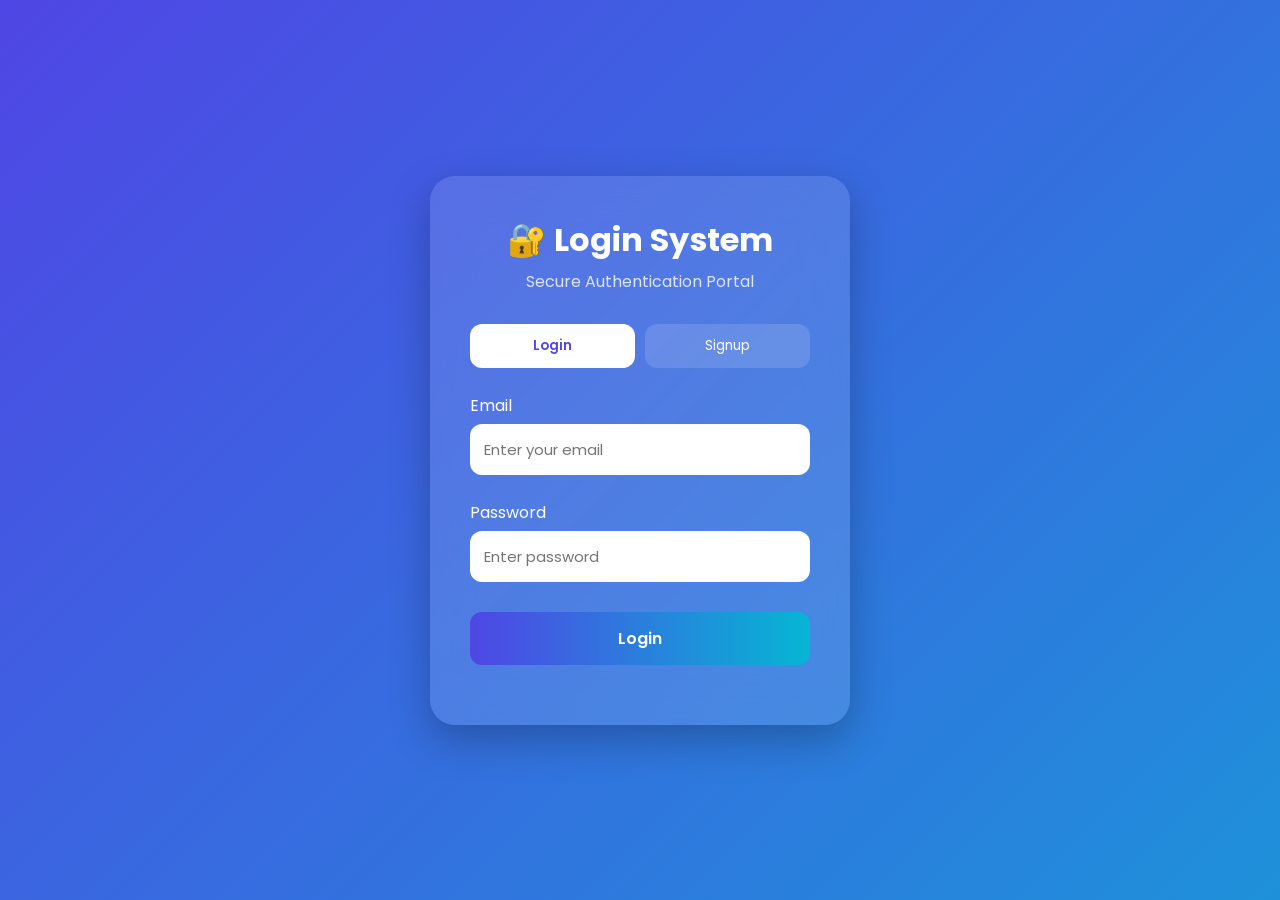
<file: frontend/index.html>
<!DOCTYPE html>
<html lang="en">
<head>
    <meta charset="UTF-8">
    <meta name="viewport" content="width=device-width, initial-scale=1.0">
    <title>Login & Signup</title>

    <link rel="preconnect" href="https://fonts.googleapis.com">
    <link rel="preconnect" href="https://fonts.gstatic.com" crossorigin>
    <link href="https://fonts.googleapis.com/css2?family=Poppins:wght@300;400;500;600;700&display=swap" rel="stylesheet">

    <link rel="stylesheet" href="style.css">
</head>

<body>

<div class="background"></div>

<div class="card">

    <h1>🔐 Login System</h1>
    <p class="subtitle">Secure Authentication Portal</p>

    <div class="tabs">
        <button id="loginTab" class="active" onclick="showLogin()">Login</button>
        <button id="signupTab" onclick="showSignup()">Signup</button>
    </div>

    <!-- Login -->

    <div id="loginForm">

        <label>Email</label>
        <input
            type="email"
            id="login_email"
            placeholder="Enter your email">

        <label>Password</label>
        <input
            type="password"
            id="login_password"
            placeholder="Enter password">

        <button class="main-btn" onclick="login()">
            Login
        </button>

    </div>

    <!-- Signup -->

    <div id="signupForm" style="display:none;">

        <label>Username</label>
        <input
            type="text"
            id="username"
            placeholder="Username">

        <label>Email</label>
        <input
            type="email"
            id="email"
            placeholder="Email">

        <label>Password</label>
        <input
            type="password"
            id="password"
            placeholder="Password">

        <button class="main-btn" onclick="signup()">
            Create Account
        </button>

    </div>

    <p id="message"></p>

</div>

<script src="script.js"></script>

</body>
</html>
</file>
<file: frontend/style.css>
*{
    margin:0;
    padding:0;
    box-sizing:border-box;
    font-family:'Poppins',sans-serif;
}

body{
    height:100vh;
    display:flex;
    justify-content:center;
    align-items:center;
    overflow:hidden;
    background:#111827;
}

.background{
    position:absolute;
    inset:0;
    background:linear-gradient(135deg,#4f46e5,#06b6d4,#9333ea);
    background-size:300% 300%;
    animation:gradient 8s infinite ease;
}

@keyframes gradient{

    0%{
        background-position:0% 50%;
    }

    50%{
        background-position:100% 50%;
    }

    100%{
        background-position:0% 50%;
    }

}

.card{

    position:relative;
    width:420px;

    padding:40px;

    background:rgba(255,255,255,.12);

    backdrop-filter:blur(20px);

    border-radius:25px;

    color:white;

    box-shadow:0 15px 40px rgba(0,0,0,.25);

}

h1{

    text-align:center;
    margin-bottom:5px;

}

.subtitle{

    text-align:center;
    opacity:.8;
    margin-bottom:30px;

}

.tabs{

    display:flex;
    gap:10px;
    margin-bottom:25px;

}

.tabs button{

    flex:1;

    border:none;

    padding:12px;

    border-radius:12px;

    cursor:pointer;

    background:#ffffff22;

    color:white;

    transition:.3s;

}

.tabs button.active{

    background:white;

    color:#4f46e5;

    font-weight:600;

}

label{

    display:block;

    margin-top:15px;

    margin-bottom:6px;

}

input{

    width:100%;

    padding:14px;

    border:none;

    outline:none;

    border-radius:12px;

    margin-bottom:10px;

    font-size:15px;

}

.main-btn{

    width:100%;

    margin-top:20px;

    padding:14px;

    border:none;

    border-radius:12px;

    cursor:pointer;

    font-size:16px;

    font-weight:600;

    color:white;

    background:linear-gradient(90deg,#4f46e5,#06b6d4);

    transition:.3s;

}

.main-btn:hover{

    transform:translateY(-2px);

}

#message{

    text-align:center;

    margin-top:20px;

    font-weight:600;

}

@media(max-width:500px){

.card{

width:90%;

padding:30px 25px;

}

}
</file>
